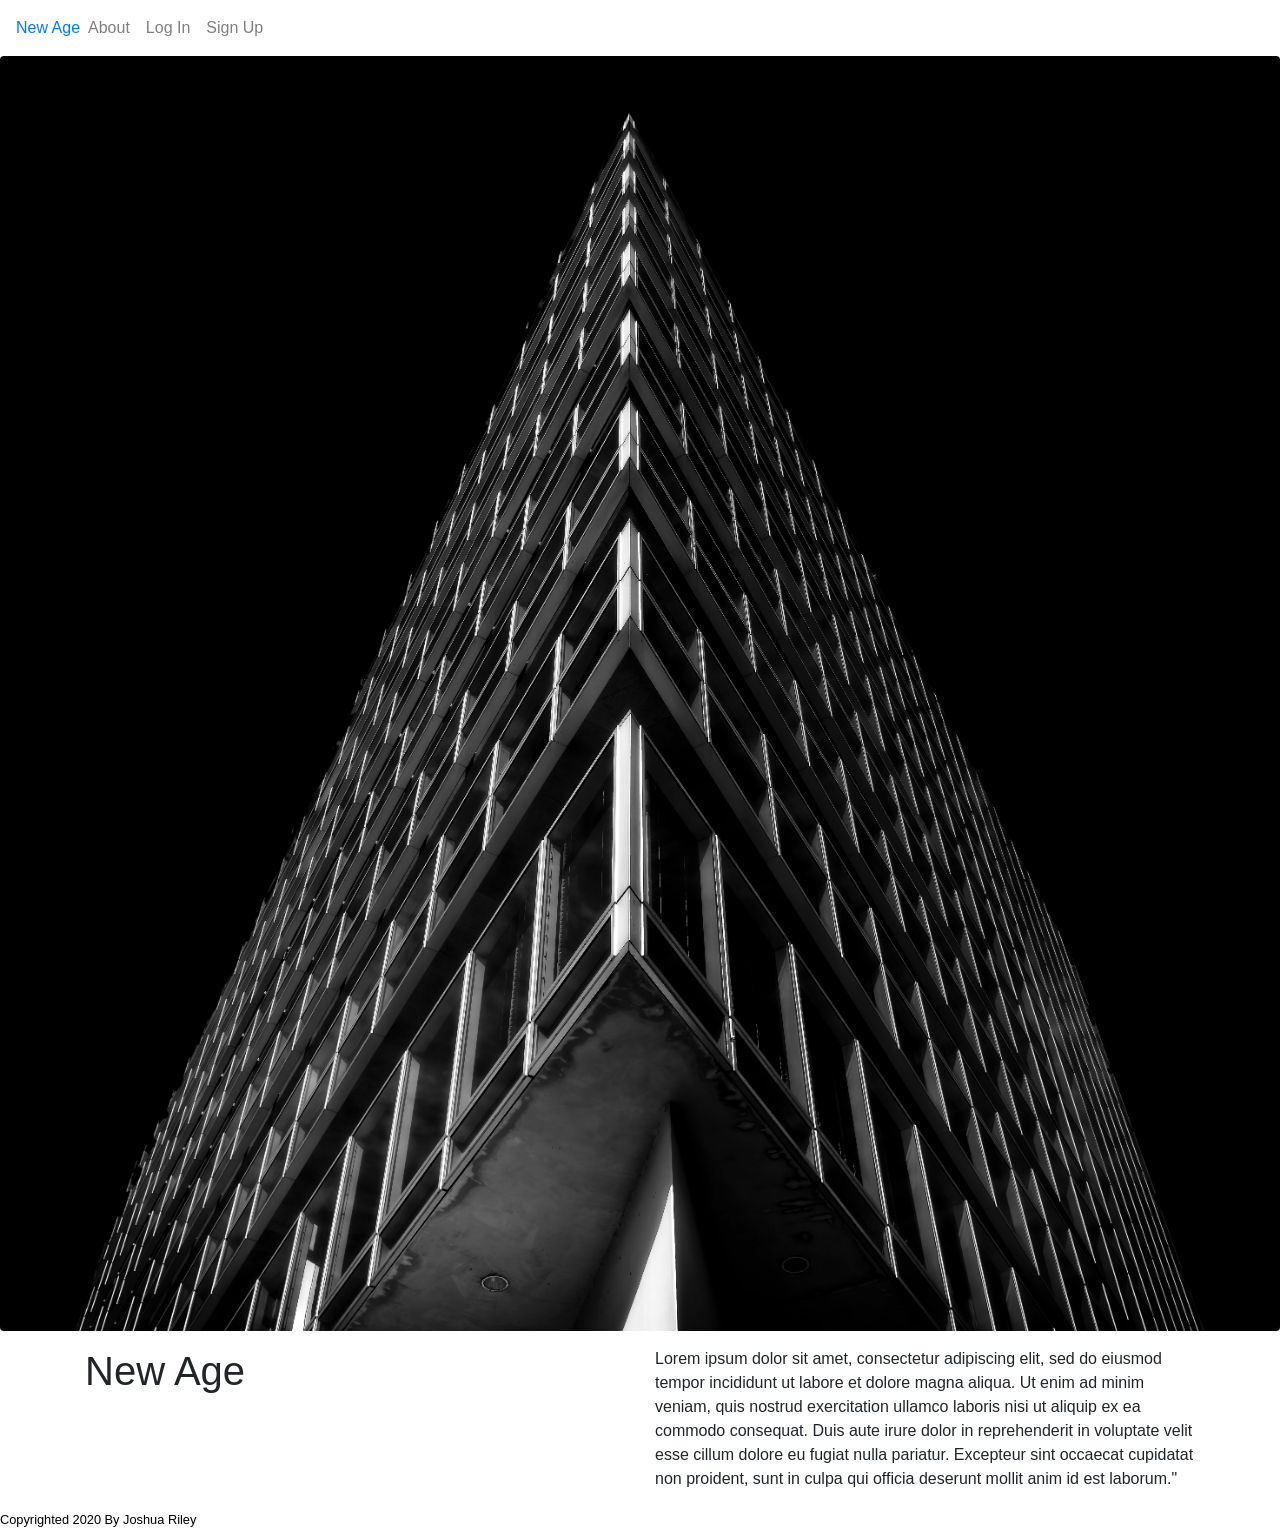
<file: about.html>
<!DOCTYPE html>
<html lang="en">
    <head>
        <meta charset="utf-8" />
        <meta name="viewport" content="width=device-width, initial-scale=1.0, shrink-to-fit=no" />
        <title>About Page</title>
        <link rel="stylesheet" href="https://stackpath.bootstrapcdn.com/bootstrap/4.3.1/css/bootstrap.min.css">
        <link rel="stylesheet" href="https://bootswatch.com/4/flatly/bootstrap.min.css">
        <!-- <link rel="stylesheet" href="./styles.css"> -->
    </head>
    <body>
        <nav  class="navbar navbar-expand navbar-light">
            <header>
                <a href="./index.html">New Age</a>
            </header>
            <div class="navbar-nav ">
                <a class="nav-item nav-link" href="./about.html">About</a>
                <a class="nav-item nav-link" href="./login.html">Log In</a>
                <a class="nav-item nav-link" href="./signup.html">Sign Up</a>
            </div>
        </nav>
        <figure class="figure">
            <img src="./images/ricardo-gomez-angel-6Tvhh73SG_o-unsplash.jpg" class="img-fluid rounded" alt="Responsive image">
        </figure>
        <div class="container">
            <div class="row">
                <div class="col">
                    <h1>New Age</h1>
                </div>
                <div class="col">
                    <p>
                        Lorem ipsum dolor sit amet, consectetur adipiscing elit, sed do eiusmod tempor incididunt ut labore et dolore magna aliqua. Ut enim ad minim veniam, quis nostrud exercitation ullamco laboris nisi ut aliquip ex ea commodo consequat. Duis aute irure dolor in reprehenderit in voluptate velit esse cillum dolore eu fugiat nulla pariatur.
                        Excepteur sint occaecat cupidatat non proident, sunt in culpa qui officia deserunt mollit anim id est laborum."
                    </p>
                </div>
            </div>
        </div>
        <footer>
            <small class="footer footer-expand footer-light" style="color: black;">Copyrighted 2020 By Joshua Riley</small>
        </footer>
    </body>

</html>
</file>
<file: styles.css>
body {
    background-color: white;
}

.navbar {
    padding: 1.5rem;
    background-color: white;
    display: flex;
    justify-content: space-between;
    position: fixed;
    width: 100vw;
    margin-top: -100px;
    z-index: 5;
}
.row {
    margin-top: 100px;
}
.card {
    margin: 50px;
}
</file>
